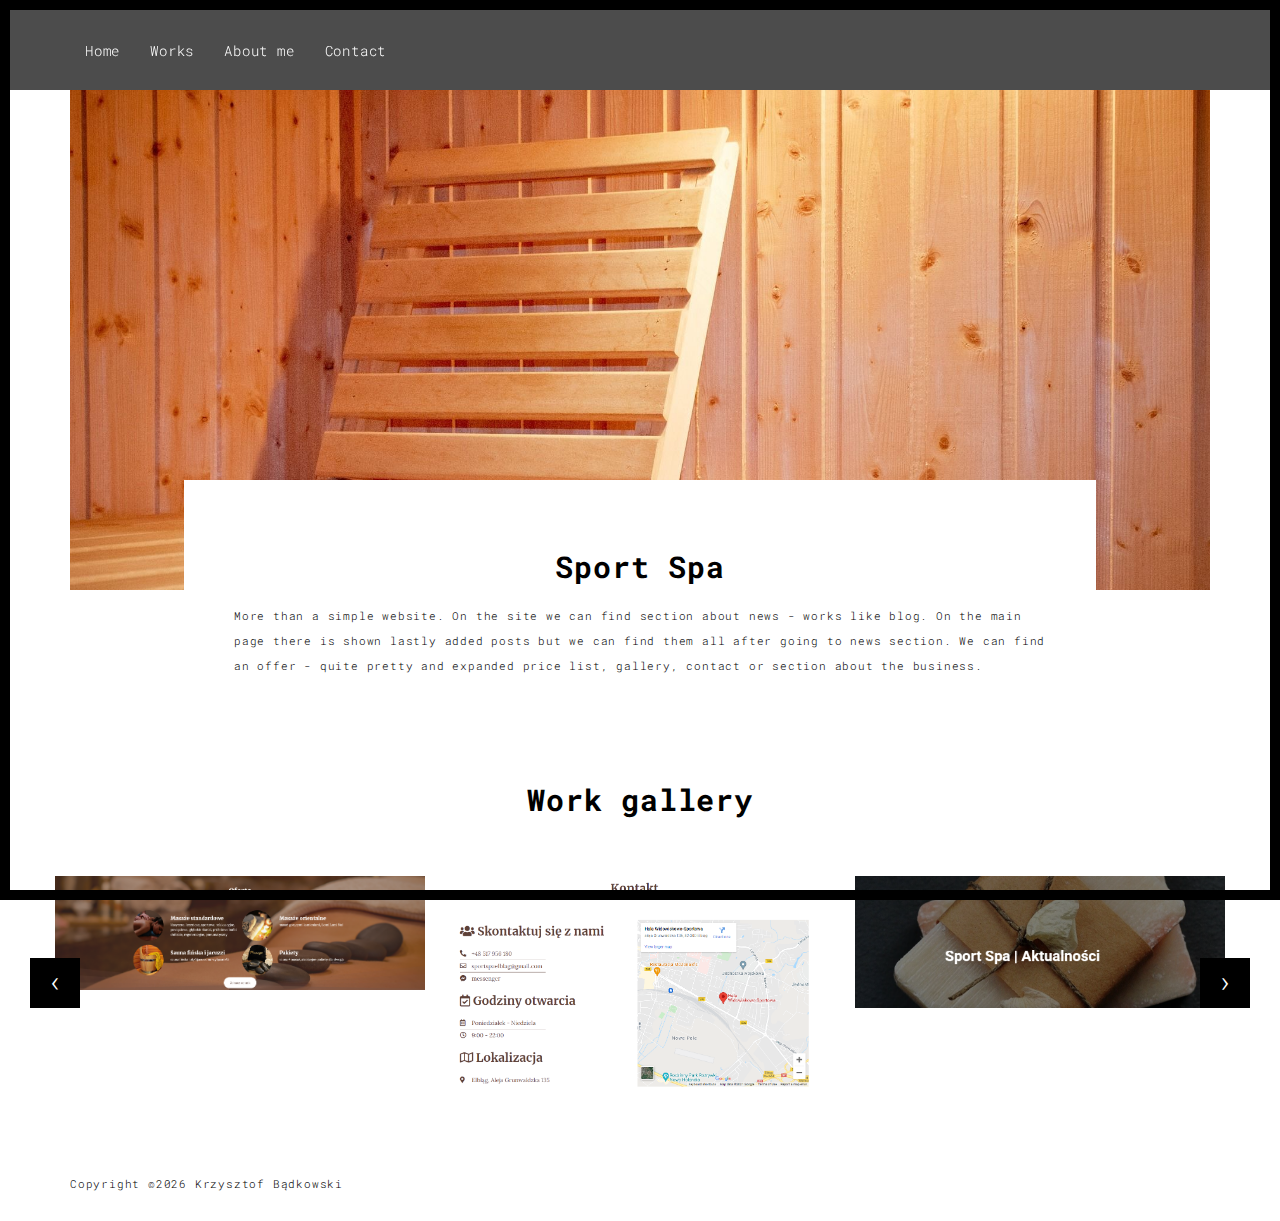
<file: works/sport-spa/index.html>
<!DOCTYPE html>
<html lang="en">

<head>
  <meta charset="UTF-8">
  <meta content="IE=edge" http-equiv="X-UA-Compatible">
  <meta content="width=device-width,initial-scale=1" name="viewport">
  <meta content="description" name="description">
  <meta name="google" content="notranslate" />

  <!-- Disable tap highlight on IE -->
  <meta name="msapplication-tap-highlight" content="no">
  
  <!-- Icons made by <a href="https://www.freepik.com" title="Freepik">Freepik</a> from <a href="https://www.flaticon.com/" title="Flaticon">www.flaticon.com</a> -->
  <link href="../../assets/favicon.ico" rel="icon">

  <title>Portfolio</title>  

  <link href="../../bootstrap.css" rel="stylesheet"></head>
  <link href="../../custom.css" rel="stylesheet"></head>

<body class="">
<div id="site-border-left"></div>
<div id="site-border-right"></div>
<div id="site-border-top"></div>
<div id="site-border-bottom"></div>
<!-- Add your content of header -->
<header>
  <nav class="navbar navbar-fixed-top navbar-default">
    <div class="container">
      <button type="button" class="navbar-toggle collapsed" data-toggle="collapse" data-target="#navbar-collapse" aria-expanded="false">
        <span class="sr-only">Toggle navigation</span>
        <span class="icon-bar"></span>
        <span class="icon-bar"></span>
        <span class="icon-bar"></span>
      </button>

      <div class="collapse navbar-collapse" id="navbar-collapse">
        <ul class="nav navbar-nav">
          <li><a href="../../index.html" title="">Home</a></li>
          <li><a href="../../works.html" title="">Works</a></li>
          <li><a href="../../about.html" title="">About me</a></li>
          <li><a href="../../contact.html" title="">Contact</a></li>
        </ul>

      </div> 
    </div>
  </nav>
</header>
<div class="section-container">
  <div class="container">

    <div class="row">
      <div class="col-xs-12">
        <img src="./assets/banner.jpg" class="img-responsive" alt="banner">
        <div class="card-container">
          <div class="text-center">
            <h1 class="h2">Sport Spa</h1>
          </div>
          <p>
            More than a simple website. On the site we can find section about news - works like blog. 
            On the main page there is shown lastly added posts but we can find them all after going to news section.
            We can find an offer - quite pretty and expanded price list, gallery, contact or section about the business.
          </p>
        </div>
      </div>

      <div class="row">
        <div class="col-sm-8 col-sm-offset-2 section-container-spacer">
          <div class="text-center">
            <h1 class="h2">Work gallery</h1>
          </div>
        </div>
  
        <div class="col-md-12">
  
        <div id="myCarousel" class="carousel slide projects-carousel">
          <!-- Carousel items -->
          <div class="carousel-inner">
              <div class="item active">
                  <div class="row">
                      <div class="col-sm-4">
                        <img src="./assets/01.png" alt="01" class="img-responsive max-height img-zoom-in" onclick="onClick(this)" class="hover-opacity">
                      </div>
                      <div class="col-sm-4">
                        <img src="./assets/02.png" alt="02" class="img-responsive max-height img-zoom-in" onclick="onClick(this)" class="hover-opacity">
                      </div>
                      <div class="col-sm-4">
                        <img src="./assets/03.png" alt="03" class="img-responsive max-height img-zoom-in" onclick="onClick(this)" class="hover-opacity">
                      </div>
                  </div>
                  <!--/row-->
              </div>
              <!--/item-->

              <div class="item">
                <div class="row">
                    <div class="col-sm-4">
                      <img src="./assets/04.png" alt="04" class="img-responsive max-height img-zoom-in" onclick="onClick(this)" class="hover-opacity">
                    </div>
                    <div class="col-sm-4">
                      <img src="./assets/05.png" alt="05" class="img-responsive max-height img-zoom-in" onclick="onClick(this)" class="hover-opacity">
                    </div>
                </div>
                <!--/row-->
            </div>
            <!--/item-->
          </div>
          <!--/carousel-inner--> 
          <a class="left carousel-control" href="#myCarousel" data-slide="prev">‹</a>
          <a class="right carousel-control" href="#myCarousel" data-slide="next">›</a>
      </div>

      <!--/myCarousel-->
      </div>
      </div>

      <div id="preview-modal" class="img-preview-modal" onclick="this.style.display='none'">
        <div class="img-preview-modal-content animate-zoom">
          <img id="preview" class="img-preview">
        </div>
      </div>

    </div>
  </div>
</div>

<footer class="footer text-left">
  <div class="container">
    <div class="row">
      <div class="col-xs-12">
        <p> 
          Copyright &copy;<script>document.write(new Date().getFullYear())</script> Krzysztof Bądkowski
        </p>
      </div>
    </div>
  </div>
</footer>

<script>
  function onClick(element) {
    document.getElementById("preview").src = element.src;
    document.getElementById("preview-modal").style.display = "block";
  }

  document.addEventListener("DOMContentLoaded", function (event) {
    navActivePage();
  });
</script>

<script type="text/javascript" src="../../main.js"></script></body>

</html>
</file>
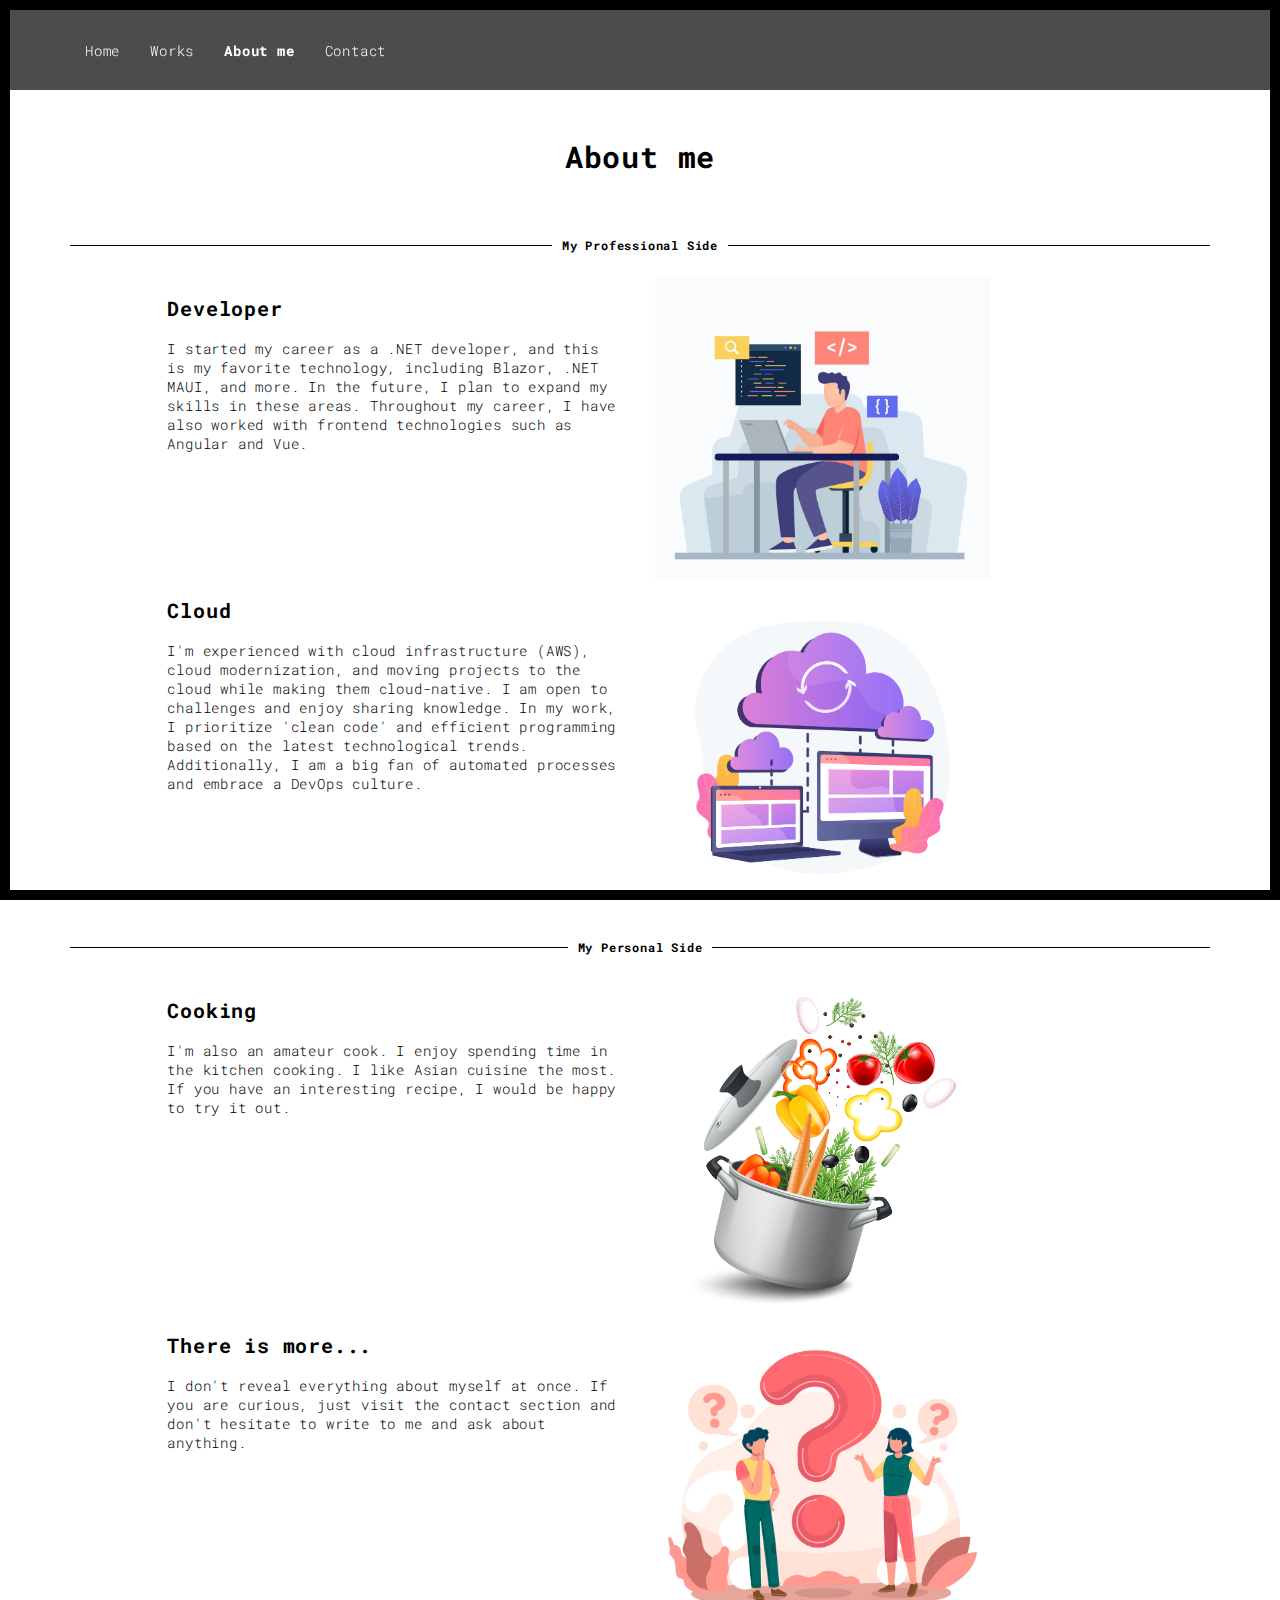
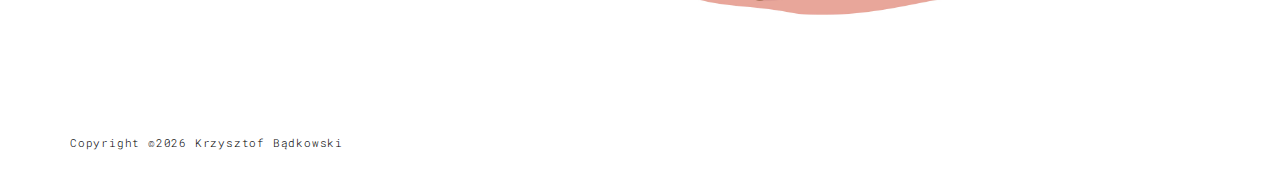
<file: about.html>
<!DOCTYPE html>
<html lang="en">

<head>
  <meta charset="UTF-8">
  <meta content="IE=edge" http-equiv="X-UA-Compatible">
  <meta content="width=device-width,initial-scale=1" name="viewport">
  <meta content="description" name="description">
  <meta name="google" content="notranslate" />

  <!-- Disable tap highlight on IE -->
  <meta name="msapplication-tap-highlight" content="no">
  
  <!-- Icons made by <a href="https://www.freepik.com" title="Freepik">Freepik</a> from <a href="https://www.flaticon.com/" title="Flaticon">www.flaticon.com</a> -->
  <link href="./assets/favicon.ico" rel="icon">

  <title>Krzysztof - GitHub</title>

  <link href="./bootstrap.css" rel="stylesheet"></head>
  <link href="./custom.css" rel="stylesheet"></head>

<body class="">
<div id="site-border-left"></div>
<div id="site-border-right"></div>
<div id="site-border-top"></div>
<div id="site-border-bottom"></div>

<header>
  <nav class="navbar navbar-fixed-top navbar-default">
    <div class="container">
      <button type="button" class="navbar-toggle collapsed" data-toggle="collapse" data-target="#navbar-collapse" aria-expanded="false">
        <span class="sr-only">Toggle navigation</span>
        <span class="icon-bar"></span>
        <span class="icon-bar"></span>
        <span class="icon-bar"></span>
      </button>

      <div class="collapse navbar-collapse" id="navbar-collapse">
        <ul class="nav navbar-nav">
          <li><a href="./index.html" title="">Home</a></li>
          <li><a href="./works.html" title="">Works</a></li>
          <li><a href="./about.html" title="">About me</a></li>
          <li><a href="./contact.html" title="">Contact</a></li>
        </ul>

      </div> 
    </div>
  </nav>
</header>

<div class="section-container">
    <div class="container">
      <div class="row">
        <div class="col-xs-12">
          <div class="section-container-spacer text-center">
            <h1 class="h2">About me</h1>
          </div>

          <div class="divider-with-text">
            <hr class="section-divider">
            <span class="divider-text">My Professional Side</span>
            <hr class="section-divider">
          </div>

          <div class="row">
            <div class="col-md-10 col-md-offset-1">
              <div class="row">
                <div class="col-xs-12 col-md-6">
                  <h3>Developer</h3>
                  <p class="text-description">
                    I started my career as a .NET developer, and this is my favorite technology, including Blazor, .NET MAUI, and more. In the future, I plan to expand my skills in these areas.
                    Throughout my career, I have also worked with frontend technologies such as Angular and Vue.
                  </p>
                </div>
                <div class="col-xs-12 col-md-6">
                  <a href="https://www.freepik.com/vectors/technology">
                    <img src="./assets/images/programmer.jpg" class="img-responsive small-img" alt="programmer">
                  </a>
                </div>
              </div>
            </div>
          </div>

          <div class="row">
            <div class="col-md-10 col-md-offset-1">
              <div class="row">
                <div class="col-xs-12 col-md-6">
                  <h3>Cloud</h3>
                  <p class="text-description">
                    I'm experienced with cloud infrastructure (AWS), cloud modernization, and moving projects to the cloud while making them cloud-native.
                    I am open to challenges and enjoy sharing knowledge. In my work, I prioritize 'clean code'
                    and efficient programming based on the latest technological trends. Additionally, I am a big fan of automated processes and embrace a DevOps culture.
                  </p>
                </div>
                <div class="col-xs-12 col-md-6">
                  <a href="https://www.freepik.com/free-vector/cloud-connection-abstract-concept-illustration">
                    <img src="./assets/images/cloud.jpg" class="img-responsive small-img" alt="cloud">
                  </a>
                </div>
              </div>
            </div>
          </div>

          <div class="divider-with-text">
            <hr class="section-divider">
            <span class="divider-text">My Personal Side</span>
            <hr class="section-divider">
          </div>

          <div class="row">
            <div class="col-md-10 col-md-offset-1">
              <div class="row">
                <div class="col-xs-12 col-md-6">
                  <h3>Cooking</h3>
                  <p class="text-description">
                    I'm also an amateur cook. I enjoy spending time in the kitchen cooking. 
                    I like Asian cuisine the most. If you have an interesting recipe, I would be happy to try it out.
                  </p>
                </div>
                <div class="col-xs-12 col-md-6">
                  <a href="https://www.freepik.com/vectors/food">
                    <img src="./assets/images/casserole-pot.jpg" class="img-responsive small-img" alt="casserole-pot">
                  </a>
                </div>
              </div>
            </div>
          </div>

          <div class="row">
            <div class="col-md-10 col-md-offset-1">
              <div class="row">
                <div class="col-xs-12 col-md-6">
                  <h3>There is more...</h3>
                  <p class="text-description">
                    I don't reveal everything about myself at once. 
                    If you are curious, just visit the contact section and don't hesitate to write to me and ask about anything.
                  </p>
                </div>
                <div class="col-xs-12 col-md-6">
                  <a href="https://www.freepik.com/vectors/technology">
                    <img src="./assets/images/flat-people-asking-questions-illustration.jpg" class="img-responsive small-img" alt="flat-people-asking-questions-illustration">
                  </a>
                </div>
              </div>
            </div>
          </div>

        </div>
      </div>
    </div>
  </div>

<footer class="footer text-left">
  <div class="container">
    <div class="row">
      <div class="col-xs-12">
        <p> 
          Copyright &copy;<script>document.write(new Date().getFullYear())</script> Krzysztof Bądkowski
        </p>
      </div>
    </div>
  </div>
</footer>

<script>
  document.addEventListener("DOMContentLoaded", function (event) {
    navActivePage();
  });
</script>

<script type="text/javascript" src="./main.js"></script></body>

</html>
</file>
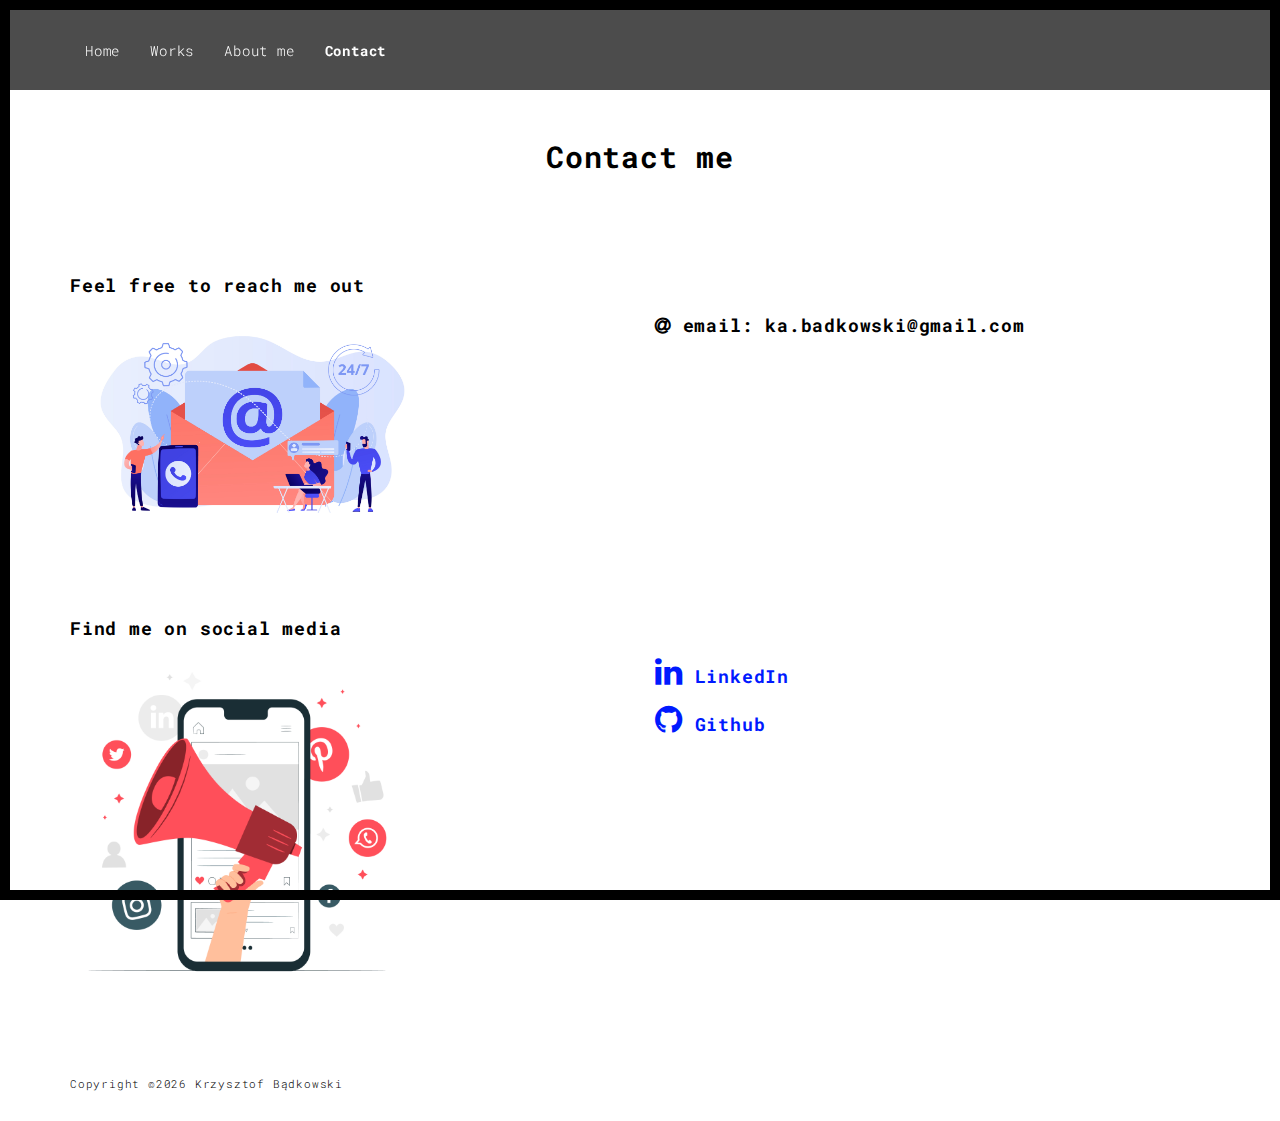
<file: contact.html>
<!DOCTYPE html>
<html lang="en">

<head>
  <meta charset="UTF-8">
  <meta content="IE=edge" http-equiv="X-UA-Compatible">
  <meta content="width=device-width,initial-scale=1" name="viewport">
  <meta content="description" name="description">
  <meta name="google" content="notranslate" />

  <!-- Disable tap highlight on IE -->
  <meta name="msapplication-tap-highlight" content="no">

  <!-- Icons made by <a href="https://www.freepik.com" title="Freepik">Freepik</a> from <a href="https://www.flaticon.com/" title="Flaticon">www.flaticon.com</a> -->
  <link href="./assets/favicon.ico" rel="icon">

  <title>Krzysztof - GitHub</title>

  <link href="./bootstrap.css" rel="stylesheet"></head>
  <link href="./custom.css" rel="stylesheet"></head>

<body class="">
<div id="site-border-left"></div>
<div id="site-border-right"></div>
<div id="site-border-top"></div>
<div id="site-border-bottom"></div>
<!-- Add your content of header -->
<header>
  <nav class="navbar navbar-fixed-top navbar-default">
    <div class="container">
      <button type="button" class="navbar-toggle collapsed" data-toggle="collapse" data-target="#navbar-collapse" aria-expanded="false">
        <span class="sr-only">Toggle navigation</span>
        <span class="icon-bar"></span>
        <span class="icon-bar"></span>
        <span class="icon-bar"></span>
      </button>

      <div class="collapse navbar-collapse" id="navbar-collapse">
        <ul class="nav navbar-nav">
          <li><a href="./index.html" title="">Home</a></li>
          <li><a href="./works.html" title="">Works</a></li>
          <li><a href="./about.html" title="">About me</a></li>
          <li><a href="./contact.html" title="">Contact</a></li>
        </ul>

      </div> 
    </div>
  </nav>
</header>

<div class="section-container">
    <div class="container">
      <div class="row">
        <div class="col-xs-12">
          <div class="section-container-spacer text-center">
            <h1 class="h2">Contact me</h1>
          </div>
          
          <div class="row m-top-8">
            <div class="col-md-12">
              <p class="text-title">Feel free to reach me out</p>
                <div class="col-md-6">
                  <a href='https://www.freepik.com/vectors/business'>
                    <img src="./assets/images/contact.jpg" class="img-responsive small-img" alt="contact"/>
                  </a>
                </div>
                <div class="col-md-6">
                  <ul class="list-unstyled">
                    <li>
                      <p class="text-title"><i class="text-title fa fa-at" aria-hidden="true"></i> email: ka.badkowski@gmail.com</p>
                    </li>
                  </ul>
                </div>
            </div>
          </div>

          <div class="row m-top-8">
            <div class="col-md-12">
              <p class="text-title">Find me on social media</p>
            </div>
            <div class="col-md-6">
              <a href='https://www.freepik.com/vectors/business'>
                <img src="./assets/images/mobile-marketing.jpg" class="img-responsive small-img" alt="mobile-marketing"/>
              </a>
            </div>
            <div class="col-md-6">
              <ul class="list-unstyled">
                <li>
                  <a href="https://pl.linkedin.com/in/krzysztof-badkowski" title="linkedin" class="pull-left social-link">
                    <p class="text-title"><i class="social-icon fa fa-linkedin"></i> LinkedIn</p>
                  </a>
                </li>
                <li>
                  <a href="https://github.com/kbadkowski" title="github" class="pull-left social-link">
                    <p class="text-title"><i class="social-icon fa fa-github"></i> Github</p>
                  </a>
                </li>
              </ul>
            </div>
          </div>

        </div>
      </div>
    </div>
  </div>

  <footer class="footer text-left">
  <div class="container">
    <div class="row">
      <div class="col-xs-12">
        <p> 
          Copyright &copy;<script>document.write(new Date().getFullYear())</script> Krzysztof Bądkowski
        </p>
      </div>
    </div>
  </div>
</footer>

<script>
  document.addEventListener("DOMContentLoaded", function (event) {
    navActivePage();
  });
</script>

<script type="text/javascript" src="./main.js"></script></body>

</html>
</file>
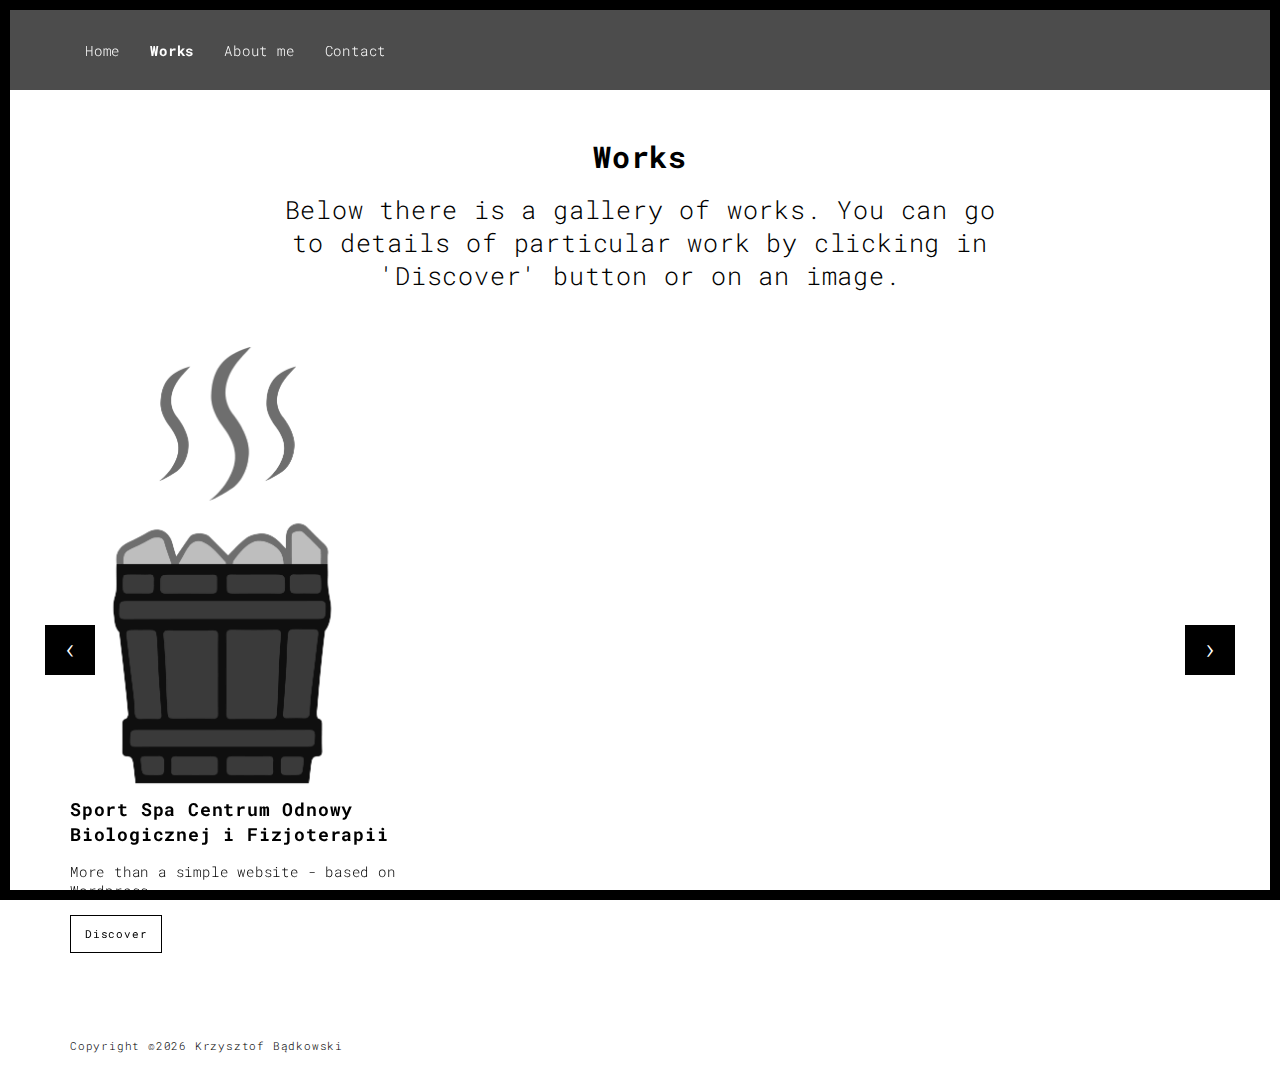
<file: works.html>
<!DOCTYPE html>
<html lang="en">

<head>
  <meta charset="UTF-8">
  <meta content="IE=edge" http-equiv="X-UA-Compatible">
  <meta content="width=device-width,initial-scale=1" name="viewport">
  <meta content="description" name="description">
  <meta name="google" content="notranslate" />

  <!-- Disable tap highlight on IE -->
  <meta name="msapplication-tap-highlight" content="no">
  
  <!-- Icons made by <a href="https://www.freepik.com" title="Freepik">Freepik</a> from <a href="https://www.flaticon.com/" title="Flaticon">www.flaticon.com</a> -->
  <link href="./assets/favicon.ico" rel="icon">

  <title>Krzysztof - GitHub</title>

  <link href="./bootstrap.css" rel="stylesheet"></head>
  <link href="./custom.css" rel="stylesheet"></head>

<body class="">
<div id="site-border-left"></div>
<div id="site-border-right"></div>
<div id="site-border-top"></div>
<div id="site-border-bottom"></div>
<!-- Add your content of header -->
<header>
  <nav class="navbar navbar-fixed-top navbar-default">
    <div class="container">
        <button type="button" class="navbar-toggle collapsed" data-toggle="collapse" data-target="#navbar-collapse" aria-expanded="false">
          <span class="sr-only">Toggle navigation</span>
          <span class="icon-bar"></span>
          <span class="icon-bar"></span>
          <span class="icon-bar"></span>
        </button>

      <div class="collapse navbar-collapse" id="navbar-collapse">
        <ul class="nav navbar-nav">
          <li><a href="./index.html" title="">Home</a></li>
          <li><a href="./works.html" title="">Works</a></li>
          <li><a href="./about.html" title="">About me</a></li>
          <li><a href="./contact.html" title="">Contact</a></li>
        </ul>

      </div> 
    </div>
  </nav>
</header>

<div class="section-container">
  <div class="container">
    <div class="row">
      
      <div class="col-sm-8 col-sm-offset-2 section-container-spacer">
        <div class="text-center">
          <h1 class="h2">Works</h1>
          <p class="section-description">Below there is a gallery of works. You can go to details of particular work by clicking in 'Discover' button or on an image.</p>
        </div>
      </div>

      <div class="col-md-12">

      <div id="works-carousel" class="carousel slide projects-carousel">
        <!-- carousel items -->
        <div class="carousel-inner">
            <div class="item active">
                <div class="row">
                    <div class="col-sm-4">
                      <a href="./works/sport-spa/index.html" class="black-image-project-hover">
                        <img src="./works/sport-spa/assets/logo.png" alt="sport-spa" class="img-responsive max-height">
                      </a>
                        <p class="text-title">Sport Spa Centrum Odnowy Biologicznej i Fizjoterapii</p>
                        <p class="text-description">More than a simple website - based on Wordpress.</p>
                        <a href="./works/sport-spa/index.html" class="btn btn-default">Discover</a>
                    </div>

                </div>
                <!--/row-->
            </div>
            <!--/item-->
        </div>
        <!--/carousel items--> 
        <a class="left carousel-control" href="#works-carousel" data-slide="prev">‹</a>
        <a class="right carousel-control" href="#works-carousel" data-slide="next">›</a>
    </div>

    <!--/works-carousel-->
    </div>

    </div>
  </div>
</div>

<footer class="footer text-left">
  <div class="container">
    <div class="row">
      <div class="col-xs-12">
        <p> 
          Copyright &copy;<script>document.write(new Date().getFullYear())</script> Krzysztof Bądkowski
        </p>
      </div>
    </div>
  </div>
</footer>

<script>
  document.addEventListener("DOMContentLoaded", function (event) {
    navActivePage();
  });
</script>

<script type="text/javascript" src="./main.js"></script></body>

</html>
</file>
<file: custom.css>
@media (max-width: 768px) {
    .navbar-default .navbar-collapse {
        background-color: rgba(0, 0, 0, 0.5);
    }

    .navbar-default .navbar-nav>li>a {
        color: #fff;
    }

    .navbar-default .navbar-nav>li>a:hover {
        color: rgba(255, 255, 255, 0.5);
    }
}

.navbar-default .navbar-toggle .icon-bar {
    background-color: rgba(0, 0, 0, 1);
}

.navbar-default .navbar-toggle, .navbar-default .navbar-toggle:focus, .navbar-default .navbar-toggle:hover {
    background-color: rgba(255, 255, 255, 0);
}

.navbar-default .navbar-nav>li>a {
    border-right: none;
}

.navbar-default .navbar-nav {
    border-bottom: none;
}

.h2 {
    margin-top: 5rem;
}

.h2:after, .h2:before, h2:after, h2:before {
    content: none;
}

.m-top-8 {
    margin-top: 8rem;
}

.max-height {
    max-height: 450px;
}

.section-description {
    font-size: 2.5rem;
    line-height: normal;
}

.social-icon {
    font-size: 32px;
}

.social-link {
    display: contents;
}

.footer {
    left: 0;
    bottom: 0;
    width: 100%;
}

.small-img {
    max-width: 335px;
    max-height: 335px;
}

.img-zoom-in {
    cursor: pointer;
}

.text-title {
    font-weight: bold;
    font-size: 1.8rem;
}

.text-description {
    font-size: 1.4rem;
    line-height: normal;
}

.hover-opacity:hover {
    opacity:0.60
}

.hover-opacity-off:hover {
    opacity:1
}

.img-preview-modal {
    z-index:3;
    display:none;
    padding-top:100px;
    position:fixed;
    left:0;
    top:0;
    width:100%;
    height:100%;
    overflow:auto;
    background-color:rgb(0,0,0);
    background-color:rgba(0,0,0,0.4)
}

.img-preview-modal-content {
    margin:auto;
    background-color:#fff;
    position:relative;
    padding:0;
    outline:0;
    width:600px
}

.img-preview {
    width: 100%;
}

.animate-zoom {
    animation:animatezoom 0.6s
}

.divider-with-text {
    display: flex;
    align-items: center;
    text-align: center;
    margin: 20px 0;
  }
  
  .divider-with-text .section-divider {
    flex-grow: 1;
    border: none;
    height: 1px;
    background: #000;
    margin: 0;
  }
  
  .divider-with-text .divider-text {
    padding: 0 10px;
    font-size: 1.2rem;
    font-weight: bold;
    white-space: nowrap;
  }

@keyframes animatezoom {
    from {
        transform:scale(0)
    } 
    to {
        transform:scale(1)
    }
}

@media (max-width:600px) {
    .img-preview-modal-content {
        margin:0 10px;width:auto!important
    }
    .img-preview-modal {
        padding-top:30px
    }
}

@media (max-width:768px) {
    .img-preview-modal-content {
        width:500px
    }
    .img-preview-modal {
        padding-top:50px
    }
}

@media (min-width:993px) {
    .img-preview-modal-content {
        width:900px
    }
}

@media (max-width:600px) {
    .img-preview-modal-content {
        margin:0 10px;width:auto!important
    }
    .img-preview-modal {
        padding-top:30px
    }
}

@media (max-width:768px) {
    .img-preview-modal-content {
        width:500px
    }
    .img-preview-modal {
        padding-top:50px
    }
}

@media (min-width:993px) {
    .img-preview-modal-content {
        width:900px
    }
}

@media (min-width: 769px) {
    .navbar {
        background-color: rgba(0, 0, 0, 0.7);
    }

    .navbar-default .navbar-nav > li > a {
        color: white;
    }
    
    .navbar-default .navbar-nav > li > a:hover {
        color: white;
    }
}
</file>
